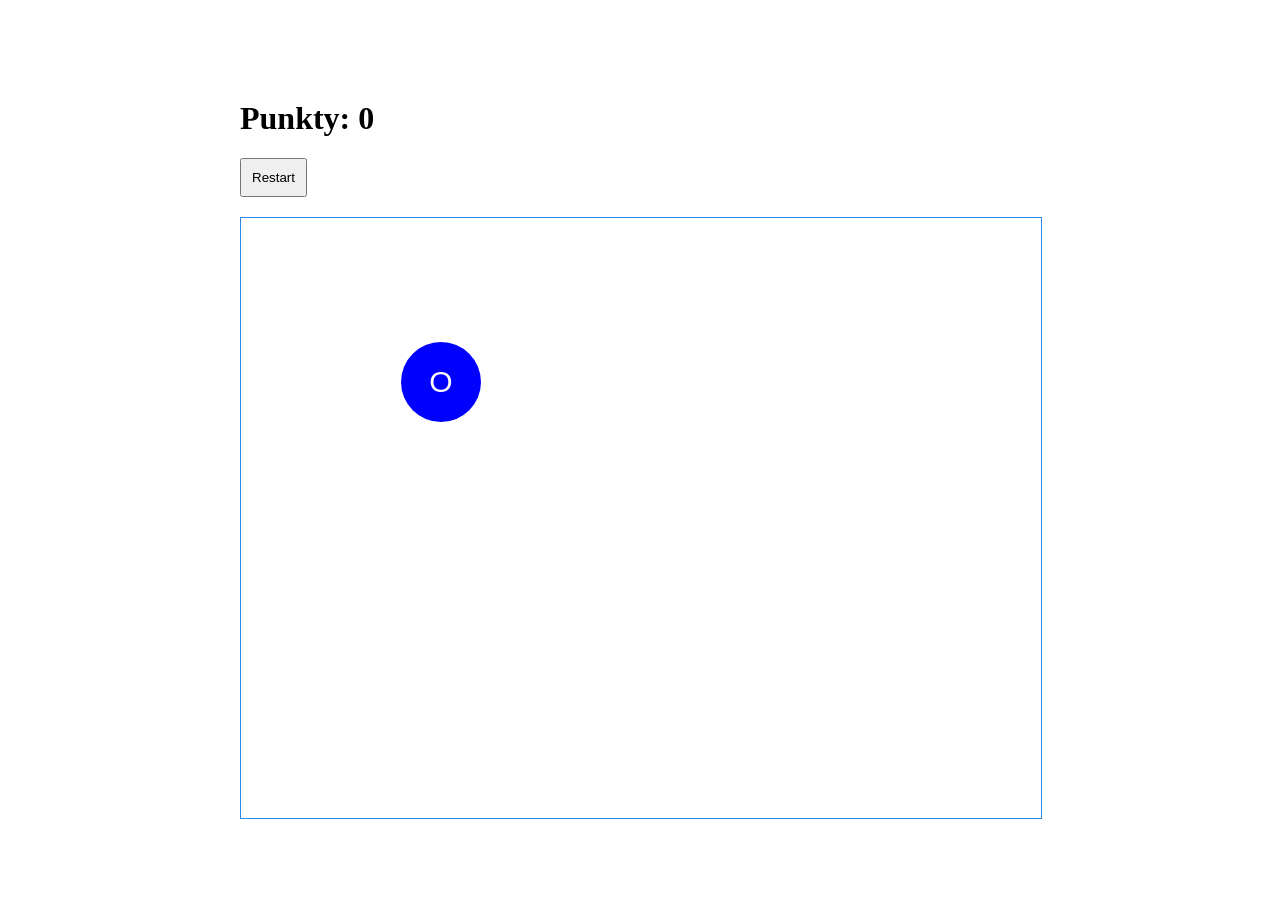
<file: Lab-8/canvas/index.html>
<!DOCTYPE html>
<html lang="en">
<head>
    <meta charset="UTF-8">
    <title>Title</title>
    <script defer src="./main.js" type="module"></script>
    <link rel="stylesheet" href="./styles.css">
</head>
<body>
<h1>Punkty: <span id="points">0</span></h1>
<button id="restart">Restart</button>
<h2 id="lose" style="position: absolute;left: 50%;top:50%;transform: translate(-50%);font-size: 64px;text-transform: uppercase;color: red;opacity: 0;transition: 0.5s;">Przegrana</h2>
<canvas class="border" id="canvas" height="600", width="800"></canvas>
</body>
</html>
</file>
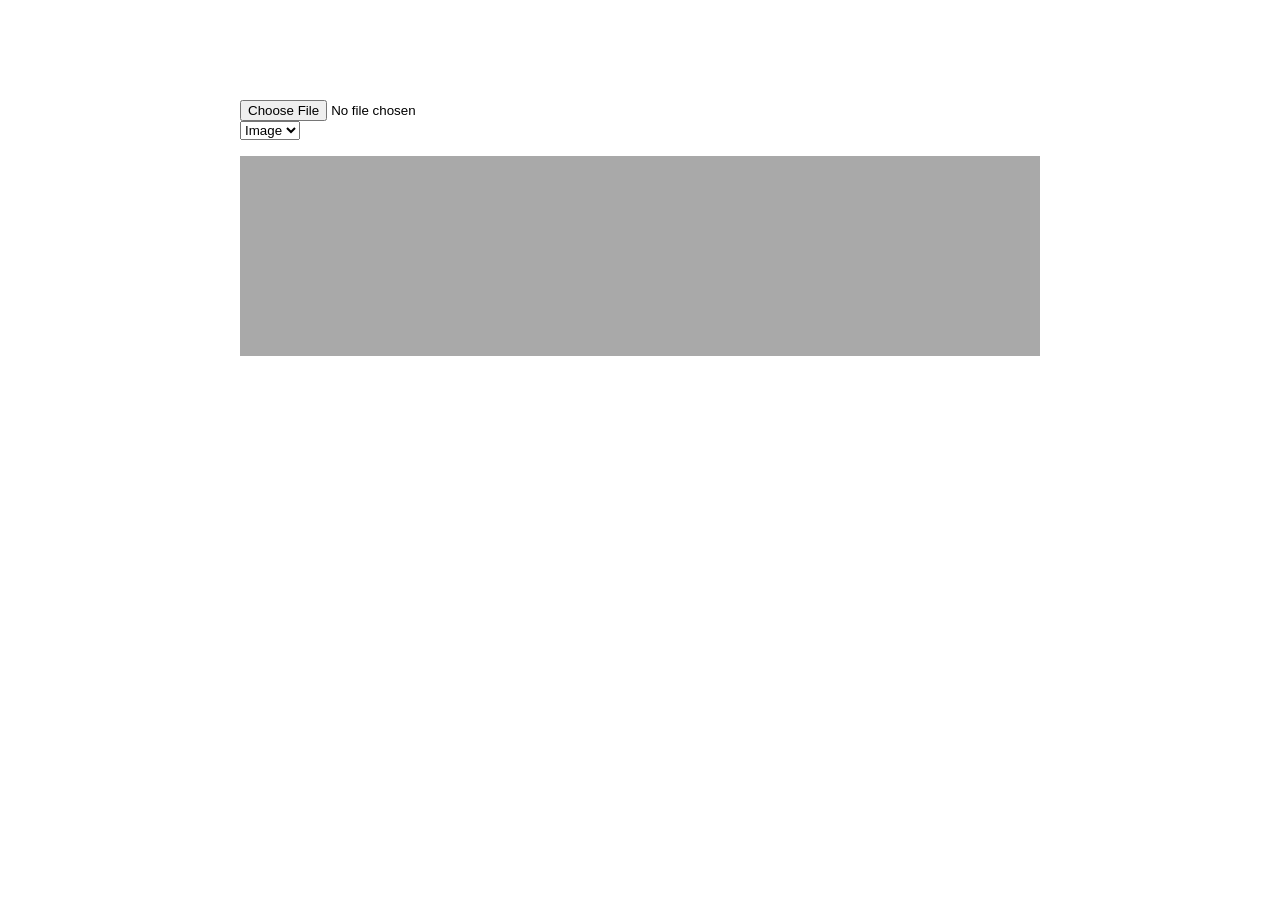
<file: Lab-8/file/index.html>
<!DOCTYPE html>
<html lang="en">
<head>
    <meta charset="UTF-8">
    <title>Title</title>
  <script defer src="./main.js" type="application/javascript"></script>
    <link rel="stylesheet" href="./styles.css">
</head>
<body>
    <input type="file" /></br>
    <select id="type">
        <option value="image">Image</option>
        <option value="text">Text</option>
    </select>
    <div class="output"></div></br>
    <img id="img" width="600"/>
</body>
</html>
</file>
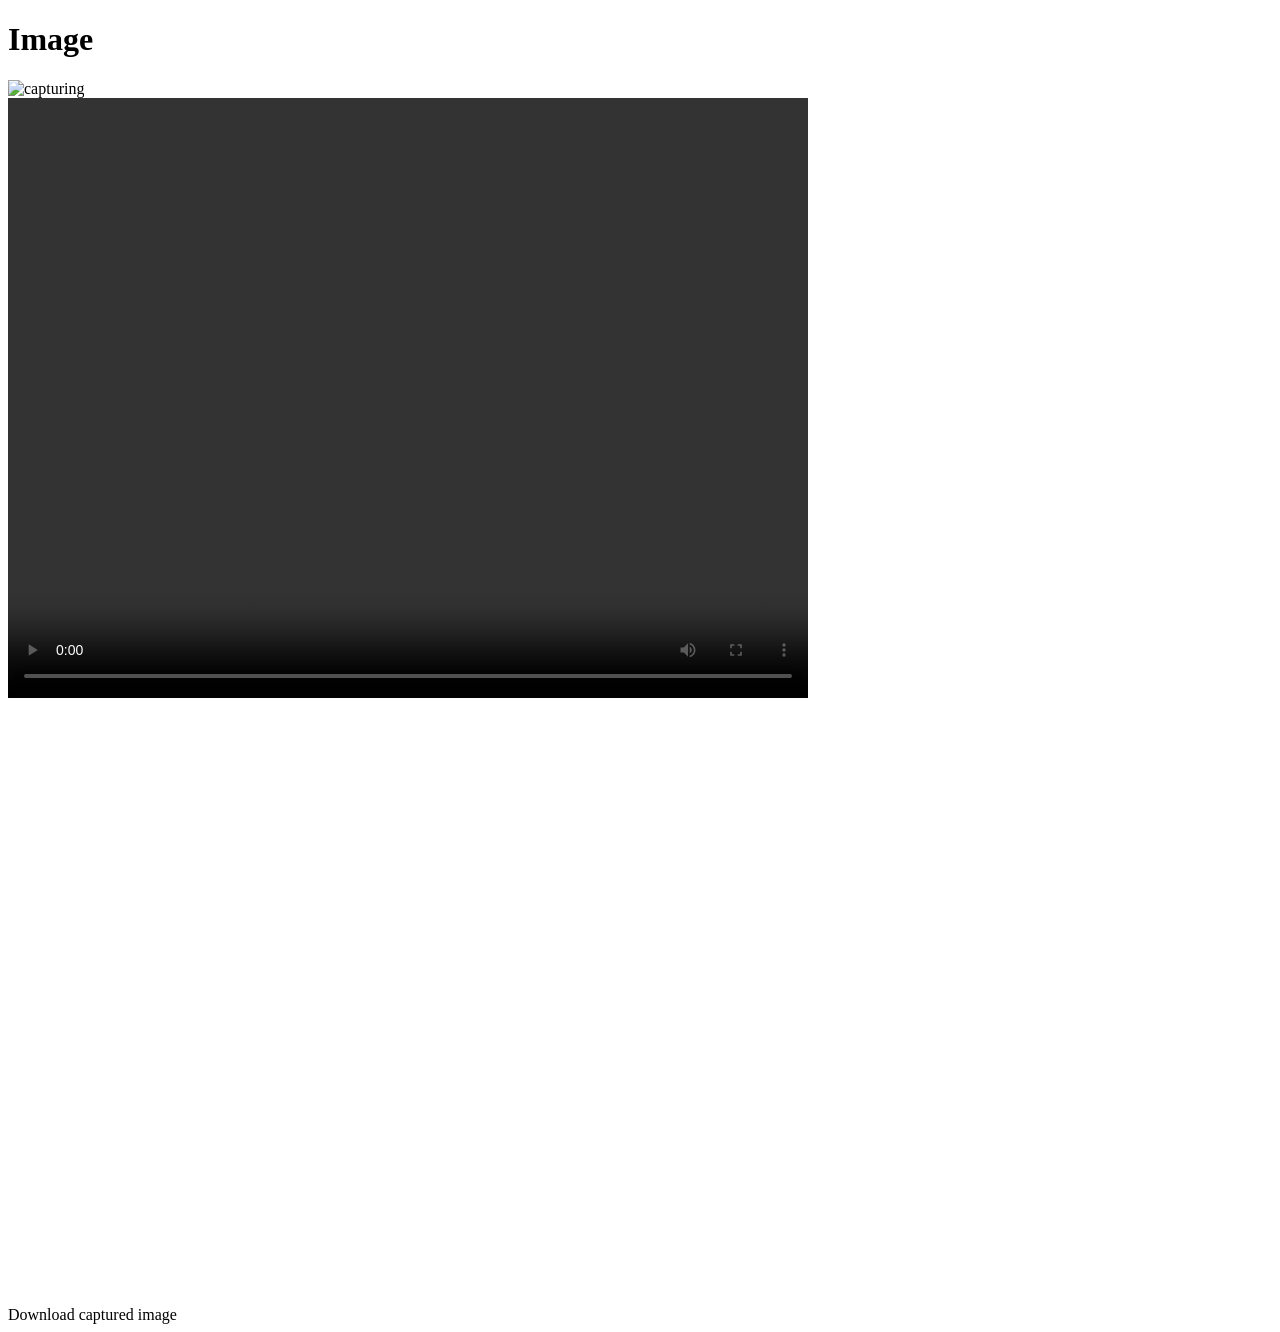
<file: Lab-8/video/index.html>
<!DOCTYPE html>
<html lang="en">
<head>
    <meta charset="UTF-8">
    <title>Title</title>
    <script defer src="main.js" type="application/javascript"></script>
</head>
<body>
    <h1>Image</h1>
    <img id="capture" alt="capturing"/></br>
    <video id="video" controls autoplay width="800", height="600"></video></br>
    <canvas id="canvas" width="800" height="600"></canvas></br>
    <a id="download">Download captured image</a>
</body>
</html>
</file>
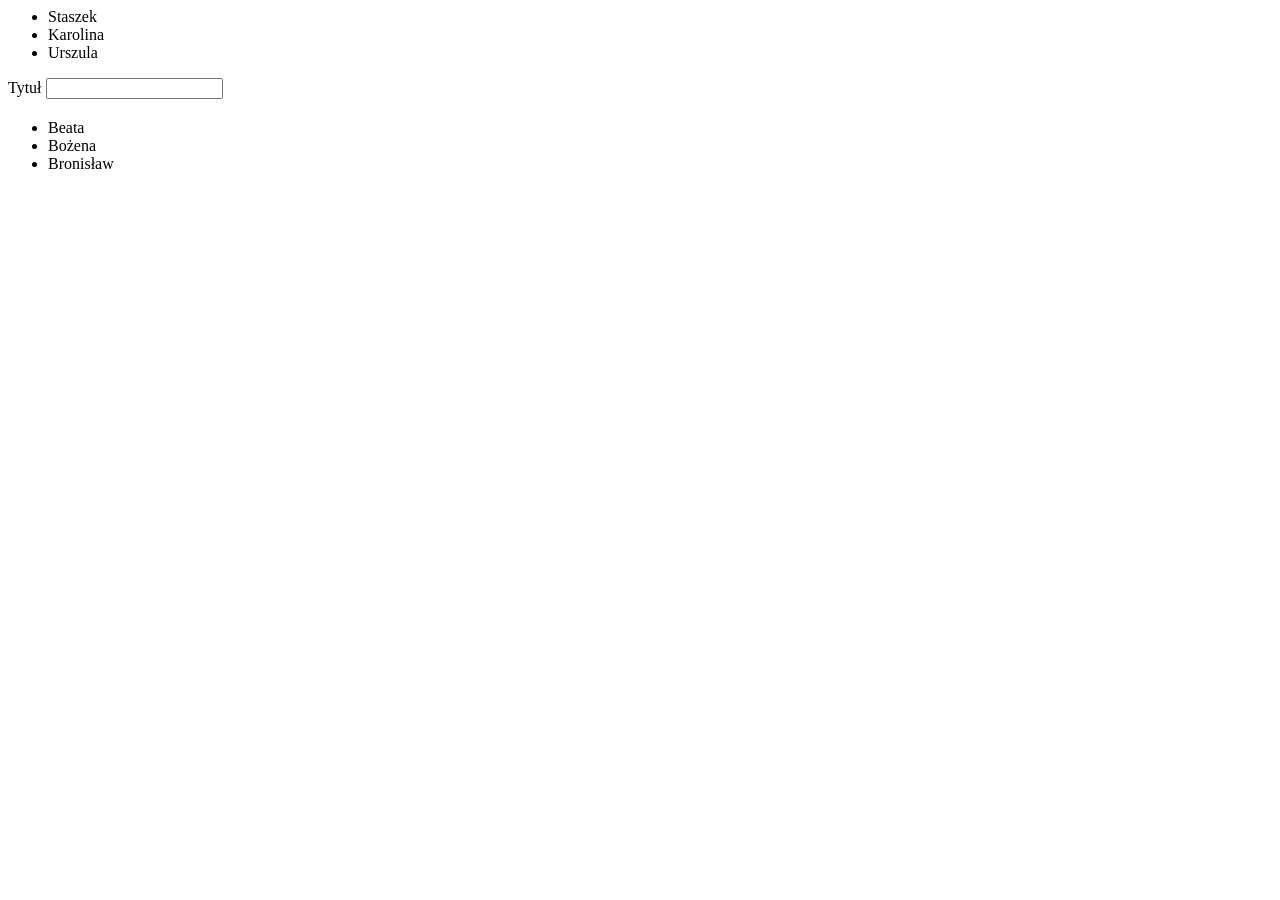
<file: Lab-5/ćwiczenie-1-selectors/selectors.html>
<html lang="en">

<head>
    <meta charset="UTF-8">
    <meta http-equiv="X-UA-Compatible" content="IE=edge">
    <meta name="viewport" content="width=device-width, initial-scale=1.0">
    <script src="./selector.js" defer></script>
    <title>Document</title>
</head>

<body>
    <ul id="people">
        <li class="red">Staszek</li>
        <li class="bold">Karolina</li>
        <li class="red">Urszula</li>
    </ul>
    <form>
        <label for="title">Tytuł</label>
        <input type="text" name="title" id="title" />
    </form>
    <h2 name="title"></h2>
    <ul class="list">
        <li name="title">Beata</li>
        <li>Bożena</li>
        <li class="red bold">Bronisław</li>
    </ul>
</body>

</html>
</file>
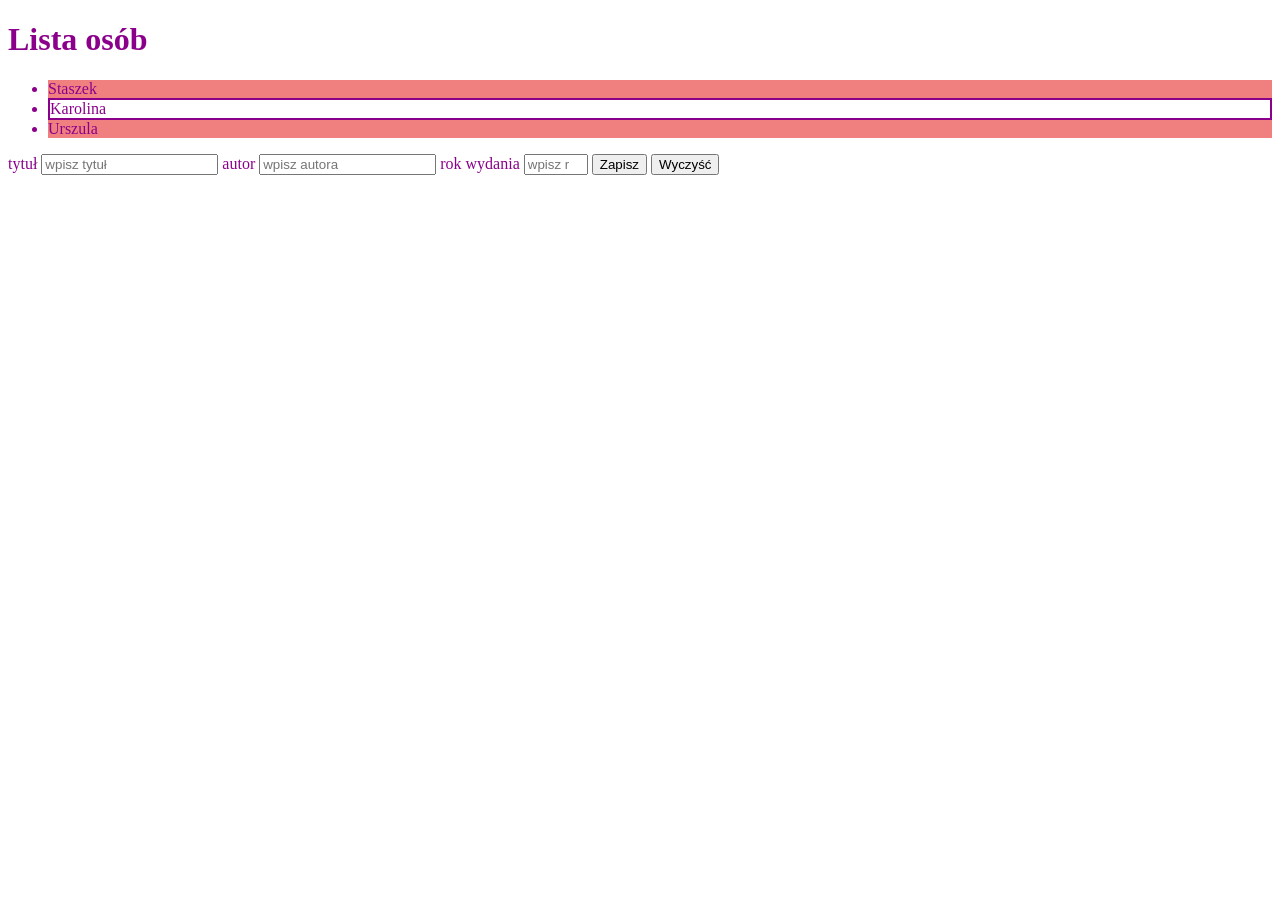
<file: Lab-5/ćwiczenie-2-attributes/attributes.html>
<!DOCTYPE html>
<html lang="en">
<head>
    <meta charset="UTF-8">
    <meta http-equiv="X-UA-Compatible" content="IE=edge">
    <meta name="viewport" content="width=device-width, initial-scale=1.0">
    <script src="./attributes.js" defer></script>
    <link href="./styles.css" rel="stylesheet">
    <title>Document</title>
</head>
<body>
    <h1 class="red" id="head" data-target="form-book">Lista <span id="list-type">osób</span></h1>
    <ul id="people">
        <li class="red">Staszek</li>
        <li >Karolina</li>
        <li class="red">Urszula</li>
    </ul>
    <form id="form-book">
        <label for="title" >tytuł</label>
        <input id="title" name="title" type="text" placeholder="wpisz tytuł" required/>
        <label for="author">autor</label>
        <input id="author" name="author" accesskey="F10" type="text" placeholder="wpisz autora" required minlength="3" />
        <label for="year">rok wydania</label>
        <input id="year" name="year" type="number" placeholder="wpisz rok wydania" required min="2000"/>
        <button>Zapisz</button>
        <button>Wyczyść</button>
    </form>
    <script src="./test.js"></script>
</body>
</html>
</file>
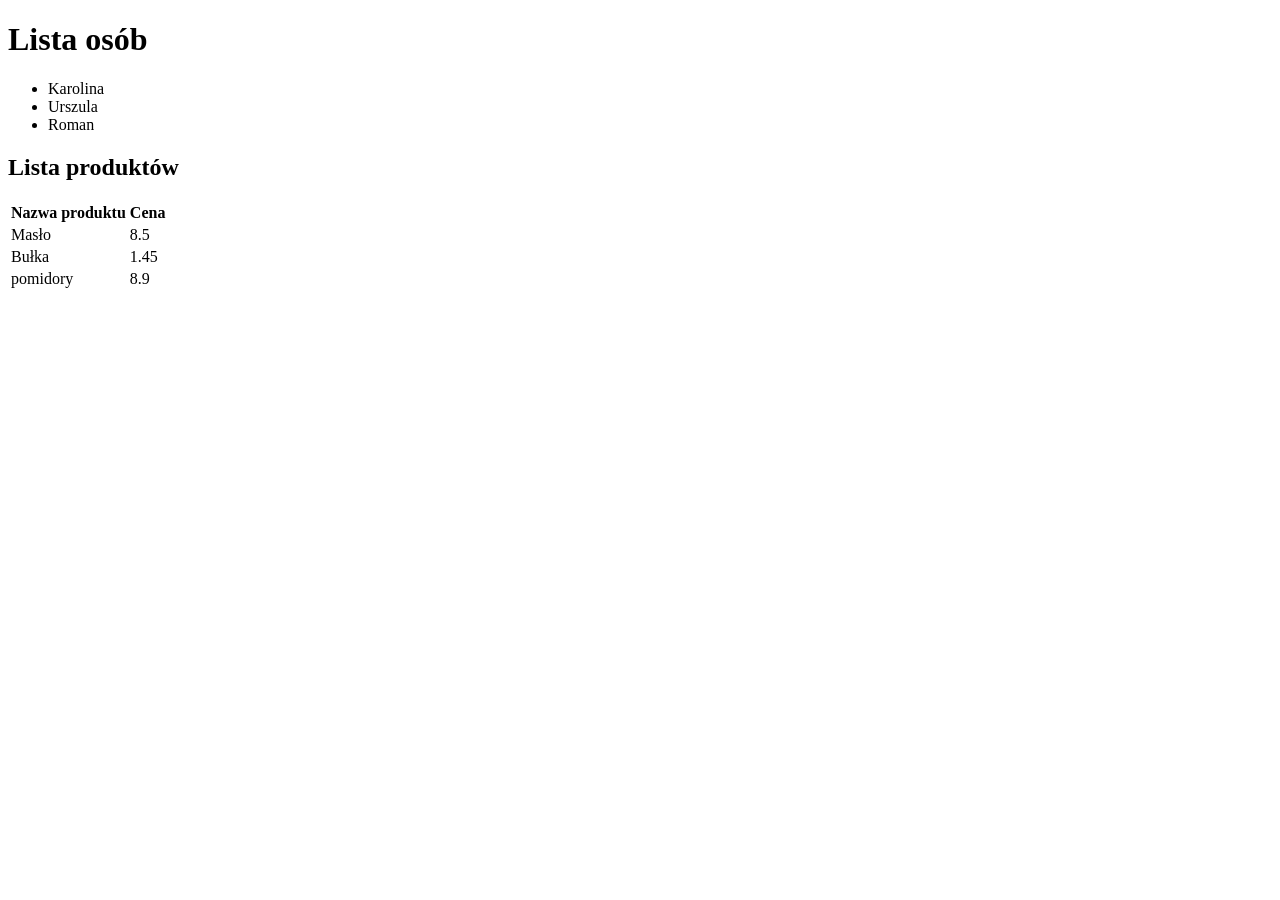
<file: Lab-5/ćwiczenie-3-manipulation/manipulation.html>
<!DOCTYPE html>
<html lang="pl">
<head>
    <meta charset="UTF-8">
    <meta http-equiv="X-UA-Compatible" content="IE=edge">
    <meta name="viewport" content="width=device-width, initial-scale=1.0">
    <link href="./styles.css">
    <title>Document</title>
</head>

<body>
    <h1 class="red" id="head">Lista <span id="list-type">osób</span></h1>
    <ul id="people">
        <li class="red">Staszek</li>
        <li>Karolina</li>
        <li class="red">Urszula</li>
    </ul>
    <h2>Lista produktów</h2>
    <table>
        <thead><tr>
            <th>Nazwa produktu</th>
            <th>Cena</th>
        </tr></thead>
        <tbody id="products">
        </tbody>
    </table>
    <script src="./manipulation.js" defer></script>
</body>
</html>
</file>
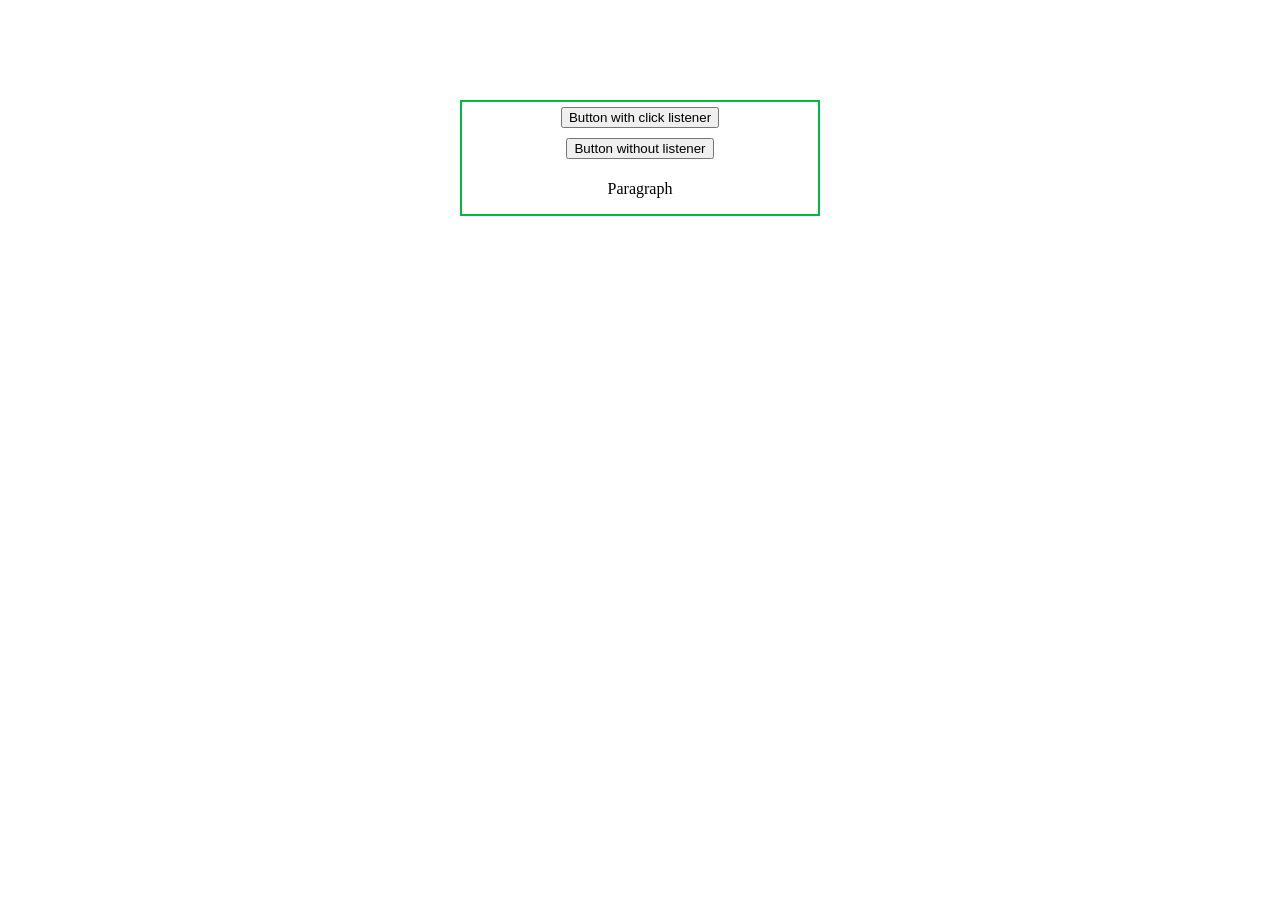
<file: Lab-6/examples/bubbling/bubbling.html>
<!DOCTYPE html>
<html lang="en">

<head>
    <meta charset="UTF-8">
    <meta http-equiv="X-UA-Compatible" content="IE=edge">
    <meta name="viewport" content="width=device-width, initial-scale=1.0">
    <script src="bubbling.js" defer></script>
    <title>Document</title>
    <link rel="stylesheet" href="styles.css">
</head>

<body>
<h4 id="info"></h4>
   <div id="main-div">
        <button id="open-button">Button with click listener</button></br>
        <button id="button">Button without listener</button></br>
        <p id="para">Paragraph</p>
    </div>
</body>

</html>
</file>
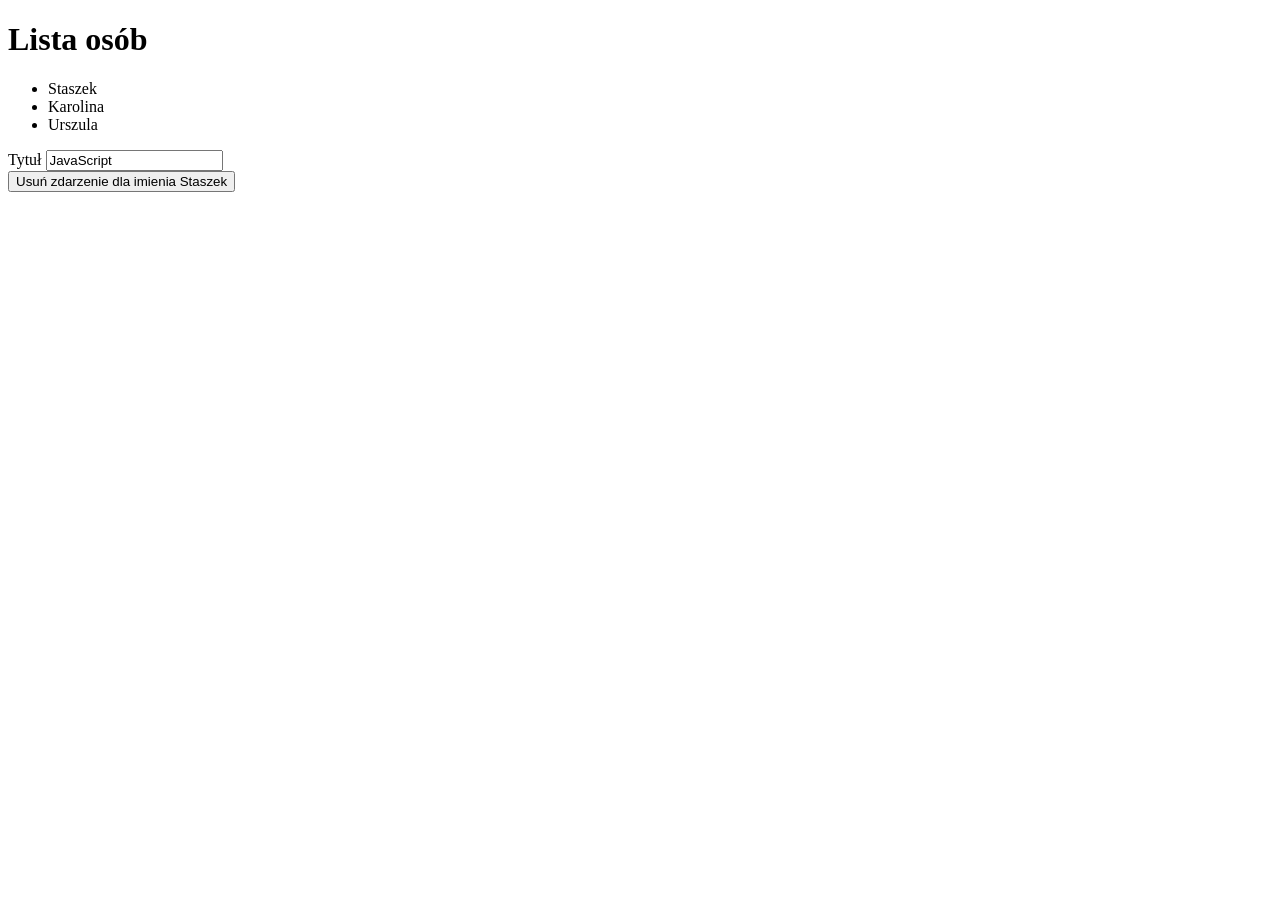
<file: Lab-6/examples/events/events.html>
<!DOCTYPE html>
<html lang="en">

<head>
    <meta charset="UTF-8">
    <meta http-equiv="X-UA-Compatible" content="IE=edge">
    <meta name="viewport" content="width=device-width, initial-scale=1.0">
    <script src="events.js" defer></script>
    <link href="./styles.css">
    <title>Document</title>
</head>

<body>
    <h1 class="red" id="head">Lista <span id="list-type">osób</span></h1>
    <ul id="people">
        <li class="red" name="staszek">Staszek</li>
        <li>Karolina</li>
        <li class="red">Urszula</li>
    </ul>
    <form>
        <label for="title">Tytuł</label>
        <input id="title" name="title" type="text" value="JavaScript" />
    </form>
    <button onclick="removeLiClick()">Usuń zdarzenie dla imienia Staszek</button>
</body>
</html>
</file>
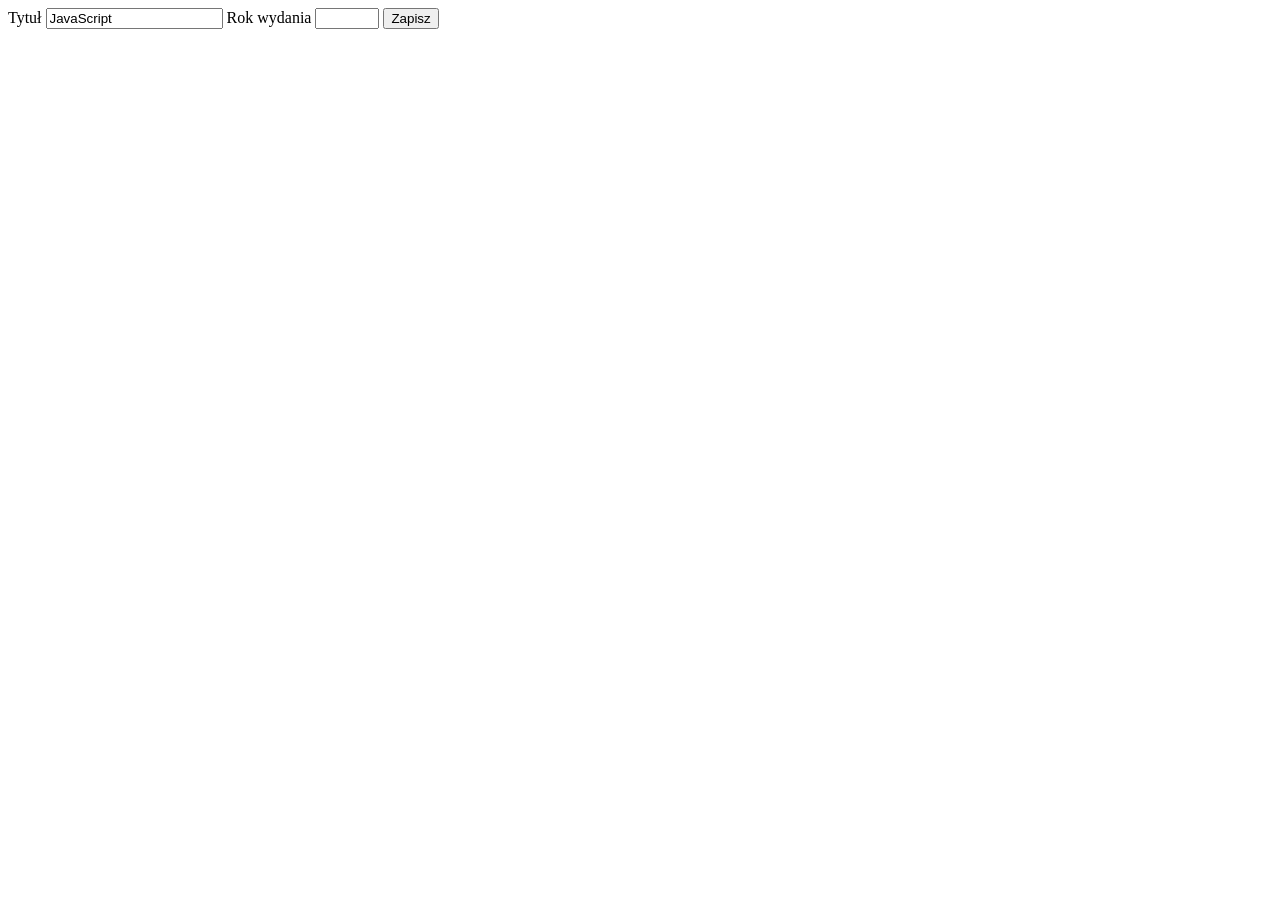
<file: Lab-6/examples/form/form.html>
<!DOCTYPE html>
<html lang="en">

<head>
    <meta charset="UTF-8">
    <meta http-equiv="X-UA-Compatible" content="IE=edge">
    <meta name="viewport" content="width=device-width, initial-scale=1.0">

    <link href="./styles.css">
    <title>Document</title>
    <script src="./form.js" defer></script>
</head>
<body>
    <form id="form-book" novalidate>
        <label for="title">Tytuł</label>
        <input id="title" name="title" type="text" maxlength="5" minlength="2" value="JavaScript" required/>
        <label for="editionYear">Rok wydania</label>
        <input id="editionYear" name="editionYear" type="number" min="2000" max="2023"/>
        <button type="submit">Zapisz</button>
    </form>
</body>

</html>
</file>
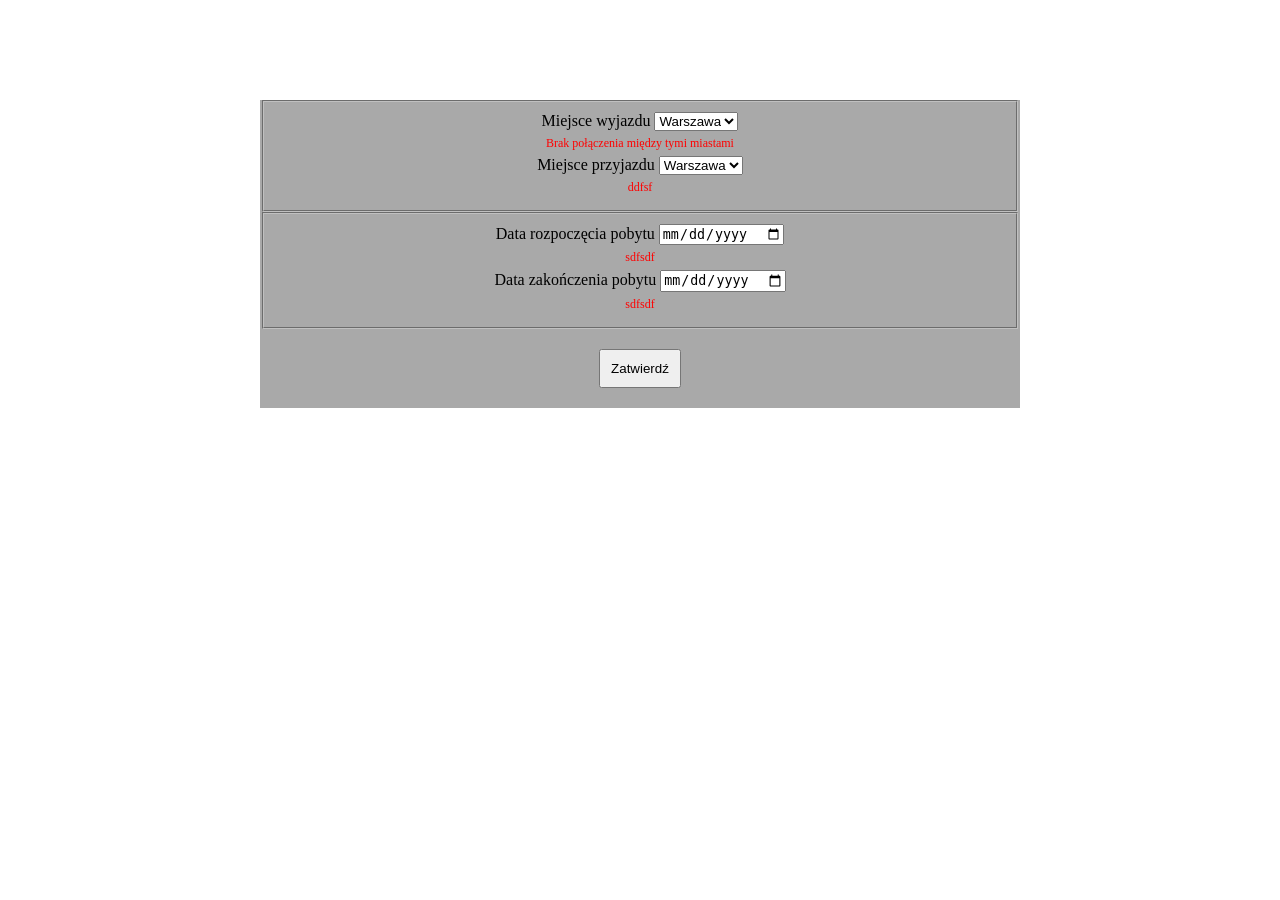
<file: Lab-6/exercises/ćwiczenie-1/form.html>
<!DOCTYPE html>
<html lang="en">

<head>
    <meta charset="UTF-8">
    <meta http-equiv="X-UA-Compatible" content="IE=edge">
    <meta name="viewport" content="width=device-width, initial-scale=1.0">
    <script src="./form.js" defer></script>
    <link href="./styles.css" rel="stylesheet">
    <title>Document</title>
</head>
<body>
<div>
    <form novalidate>
        <fieldset>
            <label for="start-location">Miejsce wyjazdu</label>
            <select id="start-location">
                <option value="S1">Warszawa</option>
                <option value="S2">Kraków</option>
                <option value="S3">Wrocław</option>
                <option value="S4">Gdańsk</option>
                <option value="S5">Poznań</option>
            </select>
            <span class="error">Brak połączenia między tymi miastami</span>
            <label for="end-location">Miejsce przyjazdu</label>
            <select id="end-location">
                <option value="E1">Warszawa</option>
                <option value="E2">Kraków</option>
                <option value="E3">Wrocław</option>
                <option value="E4">Gdańsk</option>
                <option value="E5">Poznań</option>
            </select>
            <span class="error">ddfsf</span>
        </fieldset>
        <fieldset>
        <label for="start-date">Data rozpoczęcia pobytu</label>
        <input name="start-date" id="start-date" type="date" />
            <span class="error">sdfsdf</span>
        <label for="end-date">Data zakończenia pobytu</label>
        <input name="end-date" id="end-date" type="date" />
            <span class="error">sdfsdf</span>
        </fieldset>
        <button type="submit">Zatwierdź</button>
    </form>
</div>
</body>

</html>
</file>
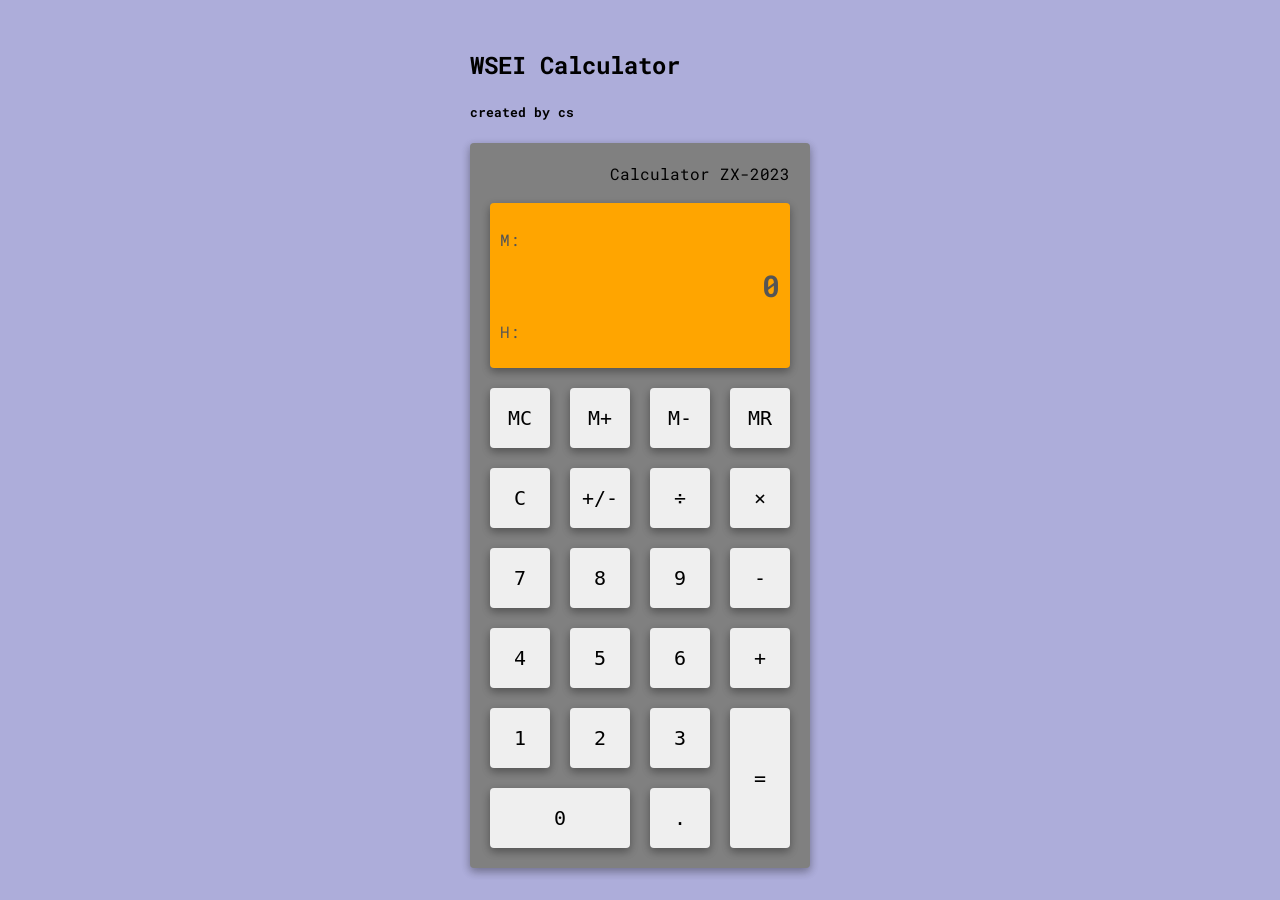
<file: Lab-6/exercises/ćwiczenie-2/calculator.html>
<!doctype html>
<html lang="en">
<head>
    <meta charset="UTF-8">
    <meta name="viewport" content="width=device-width, initial-scale=1">
    <meta http-equiv="X-UA-Compatible" content="ie=edge">
    <link rel="preconnect" href="https://fonts.googleapis.com"><link rel="preconnect" href="https://fonts.gstatic.com" crossorigin><link href="https://fonts.googleapis.com/css2?family=Roboto+Mono&display=swap" rel="stylesheet">
    <title>WSEI Calculator</title>
    <link rel="stylesheet" href="styles.css">
    <script src="./main.js" defer></script>
</head>
</body>
</html>
<body class="text-center"><br/>
<div class="title">
    <H2>WSEI Calculator</H2>
    <H5>created by cs</H5>
</div>
<div class="calc-panel text-left">
    <div class="header"><span>Calculator ZX-2023</span></div>
    <div class="display">
        <p id="memory-display">M:</p>
        <p class="digits" id="main-display">0</p>
        <p id="history-display">H:</p>
    </div>
    <div class="keypad">
        <button type="button" id="memory-clear-btn">MC</button>
        <div class="space-col"></div>
        <button type="button" id="memory-add-btn">M+</button>
        <div class="space-col"></div>
        <button type="button" id="memory-sub-btn">M-</button>
        <div class="space-col"></div>
        <button type="button" id="memory-read-btn">MR</button>
        <div class="space-row"></div>
        <button type="button" id="display-clear-btn">C</button>
        <div class="space-col"></div>
        <button type="button" id="change-sign-btn">+/-</button>
        <div class="space-col"></div>
        <button class="operator-btn" type="button" value="/">÷</button>
        <div class="space-col"></div>
        <button class="operator-btn" type="button" value="*">×</button>
        <div class="space-row"></div>
        <button class="digit-btn" type="button" value="7">7</button>
        <div class="space-col"></div>
        <button class="digit-btn" type="button" value="8">8</button>
        <div class="space-col"></div>
        <button class="digit-btn" type="button" value="9">9</button>
        <div class="space-col"></div>
        <button class="operator-btn" type="button" value="-">-</button>
        <div class="space-row"></div>
        <button class="digit-btn" type="button" value="4">4</button>
        <div class="space-col"></div>
        <button class="digit-btn" type="button" value="5">5</button>
        <div class="space-col"></div>
        <button class="digit-btn" type="button" value="6">6</button>
        <div class="space-col"></div>
        <button class="operator-btn" type="button" value="+">+</button>
        <div class="space-row"></div>
        <button class="digit-btn" type="button" value="1">1</button>
        <div class="space-col"></div>
        <button class="digit-btn" type="button" value="2">2</button>
        <div class="space-col"></div>
        <button class="digit-btn" type="button" value="3">3</button>
        <div class="space-col"></div>
        <div class="empty"></div>
        <div class="space-row"></div>
        <button class="double-col digit-btn" type="button" value="0">0</button>
        <div class="space-col"></div>
        <button type="button" class="digit-btn" value=".">.</button>
        <div class="space-col"></div>
        <div class="empty"></div>
        <div class="space-col"></div>
        <div class="empty"></div>
        <button class="double-row right-bottom operator-btn" type="button" value="=">=</button>
    </div>
</div>
</body>
</html>
</file>
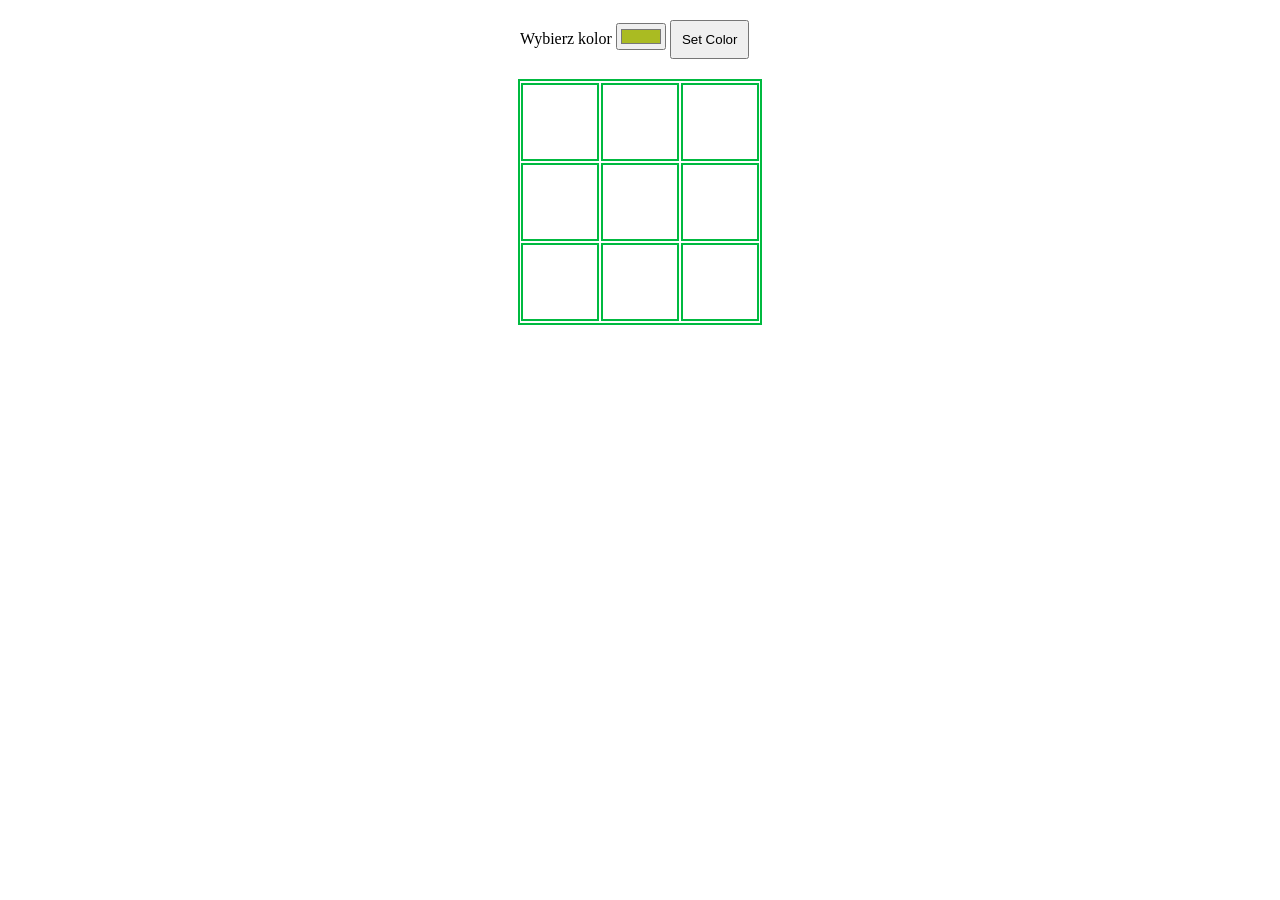
<file: Lab-6/exercises/ćwiczenie-3/board.html>
<!DOCTYPE html>
<html lang="en">
<head>
    <meta charset="UTF-8">
    <title>Title</title>
    <link rel="stylesheet" href="./styles.css">
    <script src="./main.js" defer></script>
</head>
<body>
    <article id="header" class ="header">
        <label for="color">Wybierz kolor</label>
        <input type="color" name="color" id="color" value="#AABB22"/>
        <button type="submit" id="color-btn">Set Color</button>
    </article>
    <div class="board" id="board">
        <div></div>
        <div></div>
        <div></div>
        <div></div>
        <div></div>
        <div></div>
        <div></div>
        <div></div>
        <div></div>
    </div>
</body>
</html>
</file>
<file: Lab-8/canvas/styles.css>
body{
    margin-left: auto;
    margin-right: auto;
    width: 800px;
    margin-top: 100px;
}

div {
    background-color: darkgray;
    text-align: center;
    margin: 20px;
}
fieldset{
    padding: 10px;
}

button{
    margin-bottom: 20px;
    padding: 10px;
}
.error{
    padding: 5px;
    color: red;
    font-size: 12px;
}
span{
    /* display: block; */
}

.border{
    border: 1px solid #2b89e7;
}
</file>
<file: Lab-8/file/styles.css>
body{
    margin-left: auto;
    margin-right: auto;
    width: 800px;
    margin-top: 100px;
}

div {
    background-color: darkgray;
    text-align: center;
    margin: 20px;
}
fieldset{
    padding: 10px;
}

button{
    margin: 20px;
    padding: 10px;
}
.error{
    padding: 5px;
    color: red;
    font-size: 12px;
}
span{
    display: block;
}

.border{
    border: 1px solid #2b89e7;
}
.output {
    overflow: scroll;
    margin: 1rem 0;
    height: 200px;
}
</file>
<file: Lab-5/ćwiczenie-2-attributes/styles.css>
body{
    color: darkmagenta;
}
.border{
    border: 2px darkmagenta solid; ;

}
.red{
    background: lightcoral;
}
</file>
<file: Lab-6/examples/bubbling/styles.css>
body{
    margin-left: auto;
    margin-right: auto;
    width: 400px;
    margin-top: 100px;
}

div {
    border: #00BA40 solid 2px;
    text-align: center;
    margin: 20px;
}

button{
    margin: 5px;
}
</file>
<file: Lab-6/exercises/ćwiczenie-1/styles.css>
body{
    margin-left: auto;
    margin-right: auto;
    width: 800px;
    margin-top: 100px;
}

div {
    background-color: darkgray;
    text-align: center;
    margin: 20px;
}
fieldset{
    padding: 10px;
}

button{
    margin: 20px;
    padding: 10px;
}
.error{
    padding: 5px;
    color: red;
    font-size: 12px;
}
span{
    display: block;
}
</file>
<file: Lab-6/exercises/ćwiczenie-2/styles.css>
body {
    background: #ADADDA;
    font-family: 'Roboto Mono', monospace;
}
.title{
    width: 340px;
    margin: auto;
}

.calc-panel {
    width: 300px;
    padding: 20px;
    background: gray;
    border-radius: 4px;
    margin: 20px auto auto;
    box-shadow: 0 4px 8px 0 rgba(0, 0, 0, 0.2), 0 3px 10px 0 rgba(0, 0, 0, 0.19);
}

.header {
    width: 300px;
    height: 40px;
    text-align: right;
}

.digits {
    font-size: 30px;
    font-weight: bold;
    text-align: right;
    margin: 0;
    padding: 0;
}

.display {
    color: #555555;
    margin: 0;
    padding: 10px;
    width: 280px;
    background: orange;
    border-radius: 4px;
    box-shadow: 0 4px 8px 0 rgba(0, 0, 0, 0.2), 0 3px 10px 0 rgba(0, 0, 0, 0.19);
}

.keypad {
    position: relative;
    display: flex;
    font-weight: bold;
    justify-content: space-between;
    flex-flow: row wrap;
    margin-top: 20px;
    padding: 0;
    width: 300px;
    height: auto;
}

button {
    font-family: "Roboto Thin", monospace;
    font-size: 20px;
    display: block;
    width: 60px;
    height: 60px;
    margin: 0;
    padding: 0;
    outline: 0;
    border: 0;
    border-radius: 4px;
    box-shadow: 0 4px 8px 0 rgba(0, 0, 0, 0.2), 0 3px 10px 0 rgba(0, 0, 0, 0.19);
}

button:hover {
    cursor: pointer;
    outline: none;
}

button:active {
    outline: none;
    transform: translateY(2px);
}

button:focus {
    outline: 0;
}

.double-row {
    height: 140px;
}

.double-col {
    width: 140px;
}

.right-bottom {
    position: absolute;
    bottom: 0;
    right: 0;
}

.space-col {
    width: 20px;
}

.space-row {
    height: 20px;
    width: 300px;
}

.empty {
    width: 60px;
}

.bordered {
    border: solid 1px;
}

#memory {
    padding: 0;
    margin: 0;
    font-size: 10px;
}

#history {
    padding: 0;
    margin: 0;
    font-size: 10px;
}
</file>
<file: Lab-6/exercises/ćwiczenie-3/styles.css>
div {
    border: #00BA40 solid 2px;
    text-align: center;
    margin: 2px;
    width: 74px;
    height: 74px;
    line-height: 74px;
}

.board{
    display: grid;
    justify-items: center;
    grid-template-rows: repeat(3, 80px [col-start]);
    grid-template-columns: repeat(3, 80px [row-start]);
    margin: 20px auto;
    width: 240px;
    height: 242px;
}
button{
    padding: 10px;
}
#header{
    width: 240px;
    margin-left: auto;
    margin-right: auto;
    margin-top: 20px;
}
</file>
